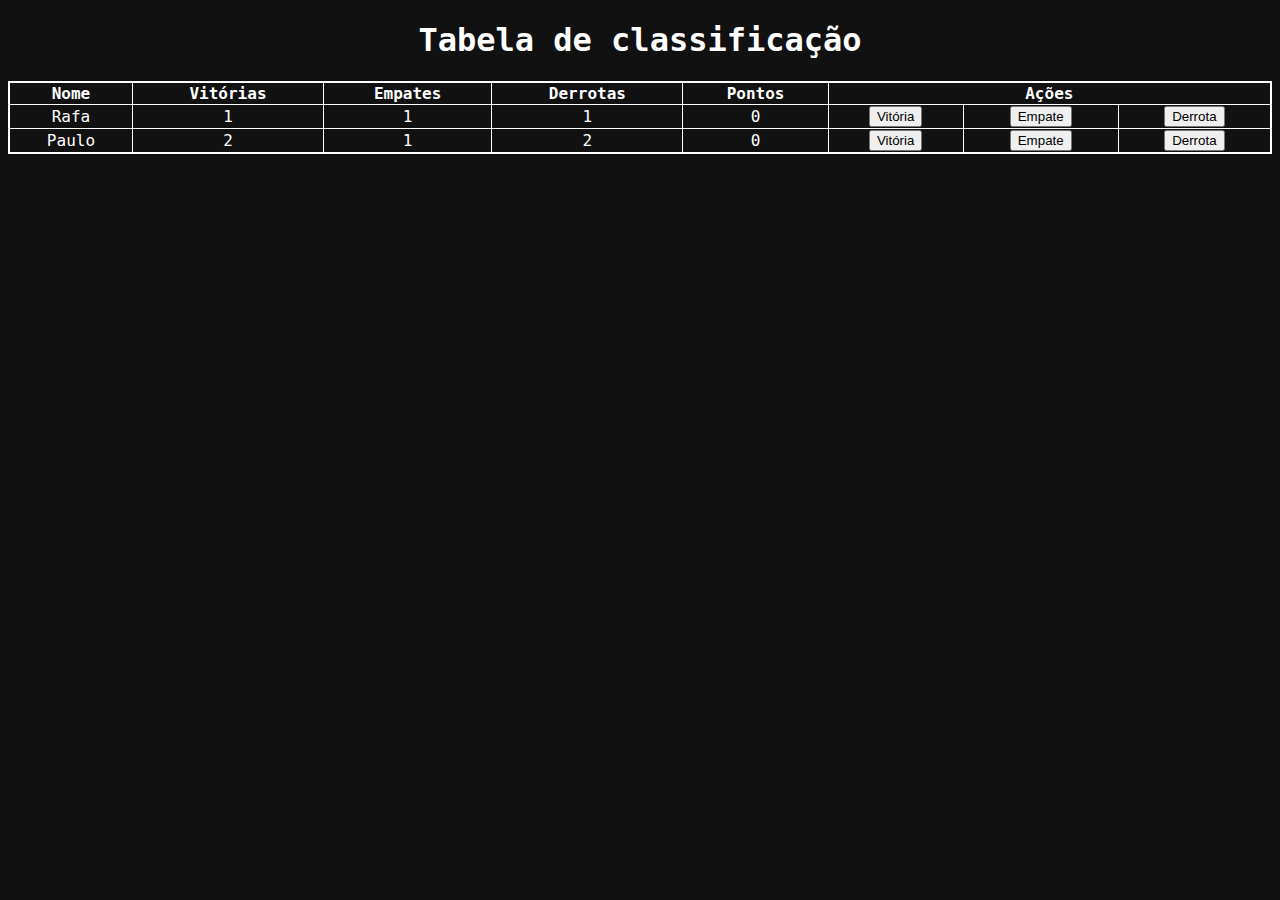
<file: aula06/index.html>
<!DOCTYPE html>
<html lang="en">
<head>
    <meta charset="UTF-8">
    <meta http-equiv="X-UA-Compatible" content="IE=edge">
    <meta name="viewport" content="width=device-width, initial-scale=1.0">
    <title>VASCO</title>
    <link rel="stylesheet" href="style.css">
</head>
<body>
    <head>
        <title>
          Imersão Dev - Aula 06
        </title>
      </head>
      
      <body>
        <h1>Tabela de classificação</h1>
      
        <table style="width:100%">
          <thead>
            <tr>
              <th>Nome</th>
              <th>Vitórias</th>
              <th>Empates</th>
              <th>Derrotas</th>
              <th>Pontos</th>
              <th colspan="3">Ações</th>
            </tr>
          </thead>
          <tbody id="tabelaJogadores">
          <!-- <tr>
              <td>Paulo</td>
              <td></td>
              <td></td>
              <td></td>
              <td></td>
              <td><button onClick="adicionarVitoria()">Vitória</button></td>
              <td><button onClick="adicionarEmpate()">Empate</button></td>
              <td><button onClick="adicionarDerrota()">Derrota</button></td>
            </tr>
            <tr>
              <td>Rafa</td>
              <td></td>
              <td></td>
              <td></td>
              <td></td>
              <td><button onClick="adicionarVitoria()">Vitória</button></td>
              <td><button onClick="adicionarEmpate()">Empate</button></td>
              <td><button onClick="adicionarDerrota()">Derrota</button></td>
            </tr>  -->
          </tbody>
        </table>
       
</body>
  <script src="app.js"></script>
</html>
</file>
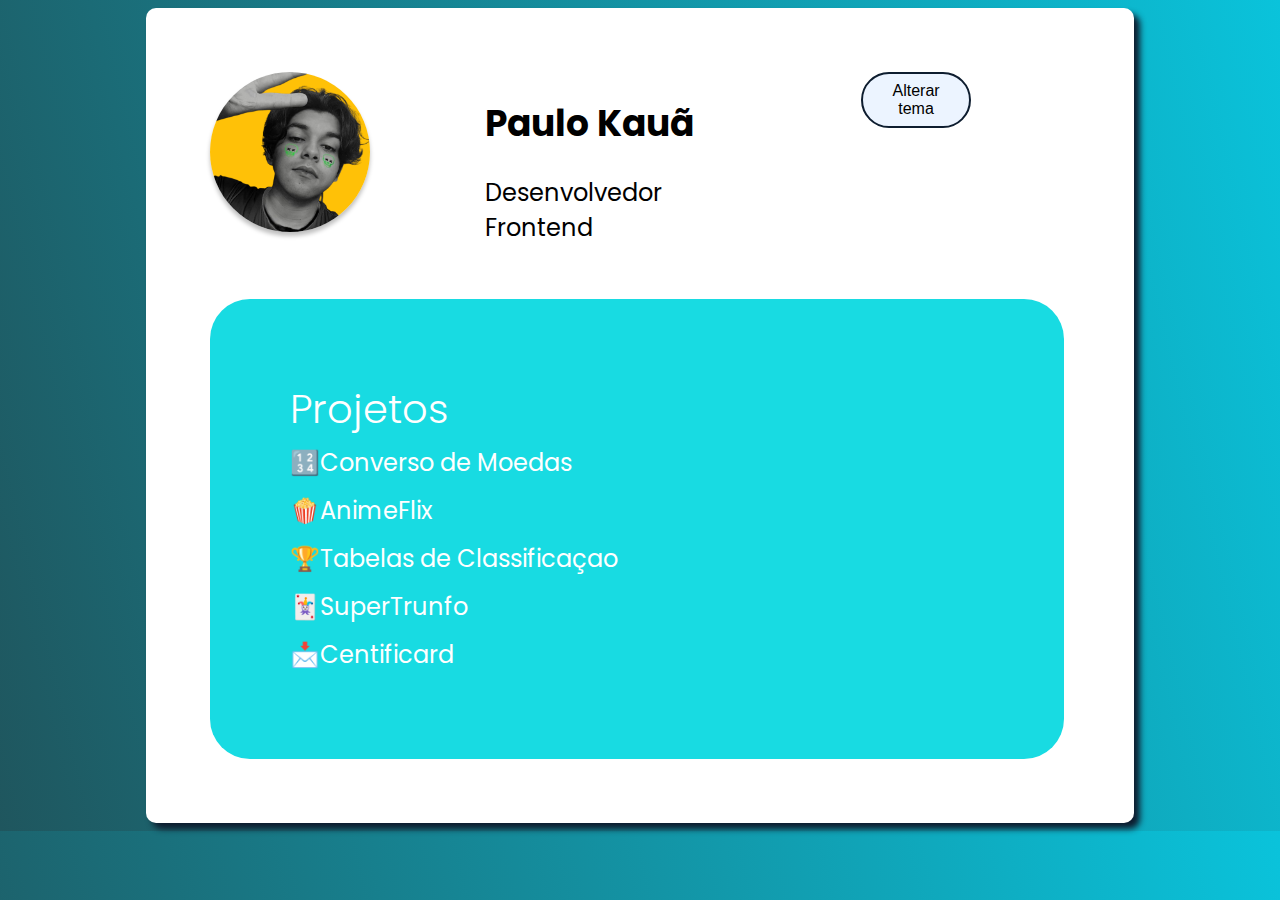
<file: aula09/index.html>
<!DOCTYPE html>
<html lang="en">
<head>
    <meta charset="UTF-8">
    <meta http-equiv="X-UA-Compatible" content="IE=edge">
    <meta name="viewport" content="width=device-width, initial-scale=1.0">
    <title>Portifolio</title>
    <link rel="stylesheet" href="style.css">
</head>
<body>
    <div class="conteiner">
        <header class="cabecalho">
            <img class="perfil-foto" src="WhatsApp_Image_2022-08-22_at_01.13.59-removebg-preview.png" alt="foto de perfil">
            <div class="titulo">
                <h1>Paulo Kauã</h1>
                <h3>Desenvolvedor Frontend</h3>
            </div>
            <div class="tema">
                <button onClick="mudaModo()">Alterar tema</button>
              </div>
        </header>
        <div class="conteudo">
            <main class="projetos">
                <ul class="titulo-list">Projetos
                    <li class="projeto-item"><a href="#" target="_blank">🔢Converso de Moedas</a></li>
                    <li class="projeto-item"><a href="#" target="_blank">🍿AnimeFlix</a></li>
                    <li class="projeto-item"><a href="#" target="_blank">🏆Tabelas de Classificaçao</a></li>
                    <li class="projeto-item"><a href="#" target="_blank">🃏SuperTrunfo</a></li>
                    <li class="projeto-item"><a href="#" target="_blank">📩Centificard</a></li>
                </ul>
            </main>
        </div>
    </div>
</body>
 <script src="app.js"></script>
</html>
</file>
<file: aula06/style.css>
* {
    text-align: center;
  }
  
  body {
    font-family: "Roboto Mono", monospace;
    min-height: 400px;
    background-image: url("https://www.alura.com.br/assets/img/imersoes/dev-2021/tabela-classificacao-bg.png");
    background-color: #111;
    background-size: 100%;
    background-position: center;
    background-repeat: no-repeat;
  }
  
  .container {
    text-align: center;
    padding: 20px;
    height: 100vh;
  }
  
  .page-title {
    color: #ffffff;
    margin: 0 0 5px;
  }
  
  .page-subtitle {
    color: #ffffff;
    margin-top: 5px;
  }
  
  .page-logo {
    width: 200px;
  }
  
  .alura-logo {
    width: 40px;
    position: absolute;
    top: 10px;
    right: 10px;
  }
  
  table {
    border: 2px solid white;
    border-collapse: collapse;
  }
  
  h1 {
    color: white;
  }
  
  th,
  tr,
  td {
    border: solid 1px white;
    color: white;
  }
</file>
<file: aula09/style.css>
@import url('https://fonts.googleapis.com/css2?family=Poppins&display=swap');
body{
    font-family: 'Poppins', sans-serif;
    background-image: linear-gradient(256.85deg, rgb(10, 195, 219), rgb(31, 86, 94));
}

.conteiner{
    background-color: white;
    margin: auto;
    border-radius: 10px;
    box-shadow: 6px 6px 6px #0e1d2f;
    color: black;
    padding: 64px;
}
.cabecalho {
    display: flex;
    justify-content: space-around;
    width: 90%;
  }
.tema button {
    width: 90%;
    align-self: auto;
    font-size: 16px;
    padding: 8px 16px;
    background: #ECF4FF;
    box-sizing: border-box;
    border-radius: 100px;
    border: 2px solid #0E1D2F;
}
.perfil-foto{
    border-radius: 400px;
    max-height: 160px;
    box-shadow:0px 4px 4px rgb(0, 0, 0, 0.25);
}
.titulo{
    margin-right: 400px ;
}
.titulo h1{
    font-weight: 700;
    width: 90%;
    font-size: 36px;
}
.titulo h3{
    font-weight: 400;
    width: 90%;
    font-size: 24px;
}
.projetos{
    display: flex;
    flex-direction: column;
}
.conteudo{
    background-color: #18dbe2;
    border-radius: 40px;
    padding: 40px;
    width: 90%;
    margin-top: 30px;
}
.titulo-list{
    color: white;
    list-style: none;
    font-weight: 300;
    font-size: 40px;
}
.projeto-item{
    font-size: 20px;
    line-height: 48px;
    font-size: 24px;
    font-weight: 400;
}
a{
    color: white;
    text-decoration: none;
}
li:hover{
    text-decoration: underline;
}
.dark {
    background: linear-gradient(236.85deg, #ffffff 27.26%, #ffffff 96.03%);
}
    
.dark .conteiner{
    background: #000000;
    color:white;
}
  
.dark .tema button {
    color: #FFFFFF;
    background: #1C1C1C;
    box-sizing: border-box;
    border-radius: 100px;
    border: 2px solid #F7F7F7;
}
@media only screen and (min-width: 1235px) {
    .conteiner{ width:100%;
    }
    .perfil-foto{
        margin-right:30px;
    }

}
@media only screen and (min-width: 999px) {
    .conteiner{ width:78%;
    }
    .titulo{
        margin-right: 70px;
    }
    .perfil-foto{
        margin-right:30px;
    }


}
@media only screen and (min-width: 802px) {
    .conteiner{ width:68%;
    }
    .titulo{
        margin: auto;
    }
    .perfil-foto{
        margin-right:30px;
    }

}
@media only screen and (max-width: 794px) {
    .conteiner{ width:68%;
    }
    .titulo{
        margin: auto;
    }
    .perfil-foto{
        margin-right:30px;
    }

}
</file>
